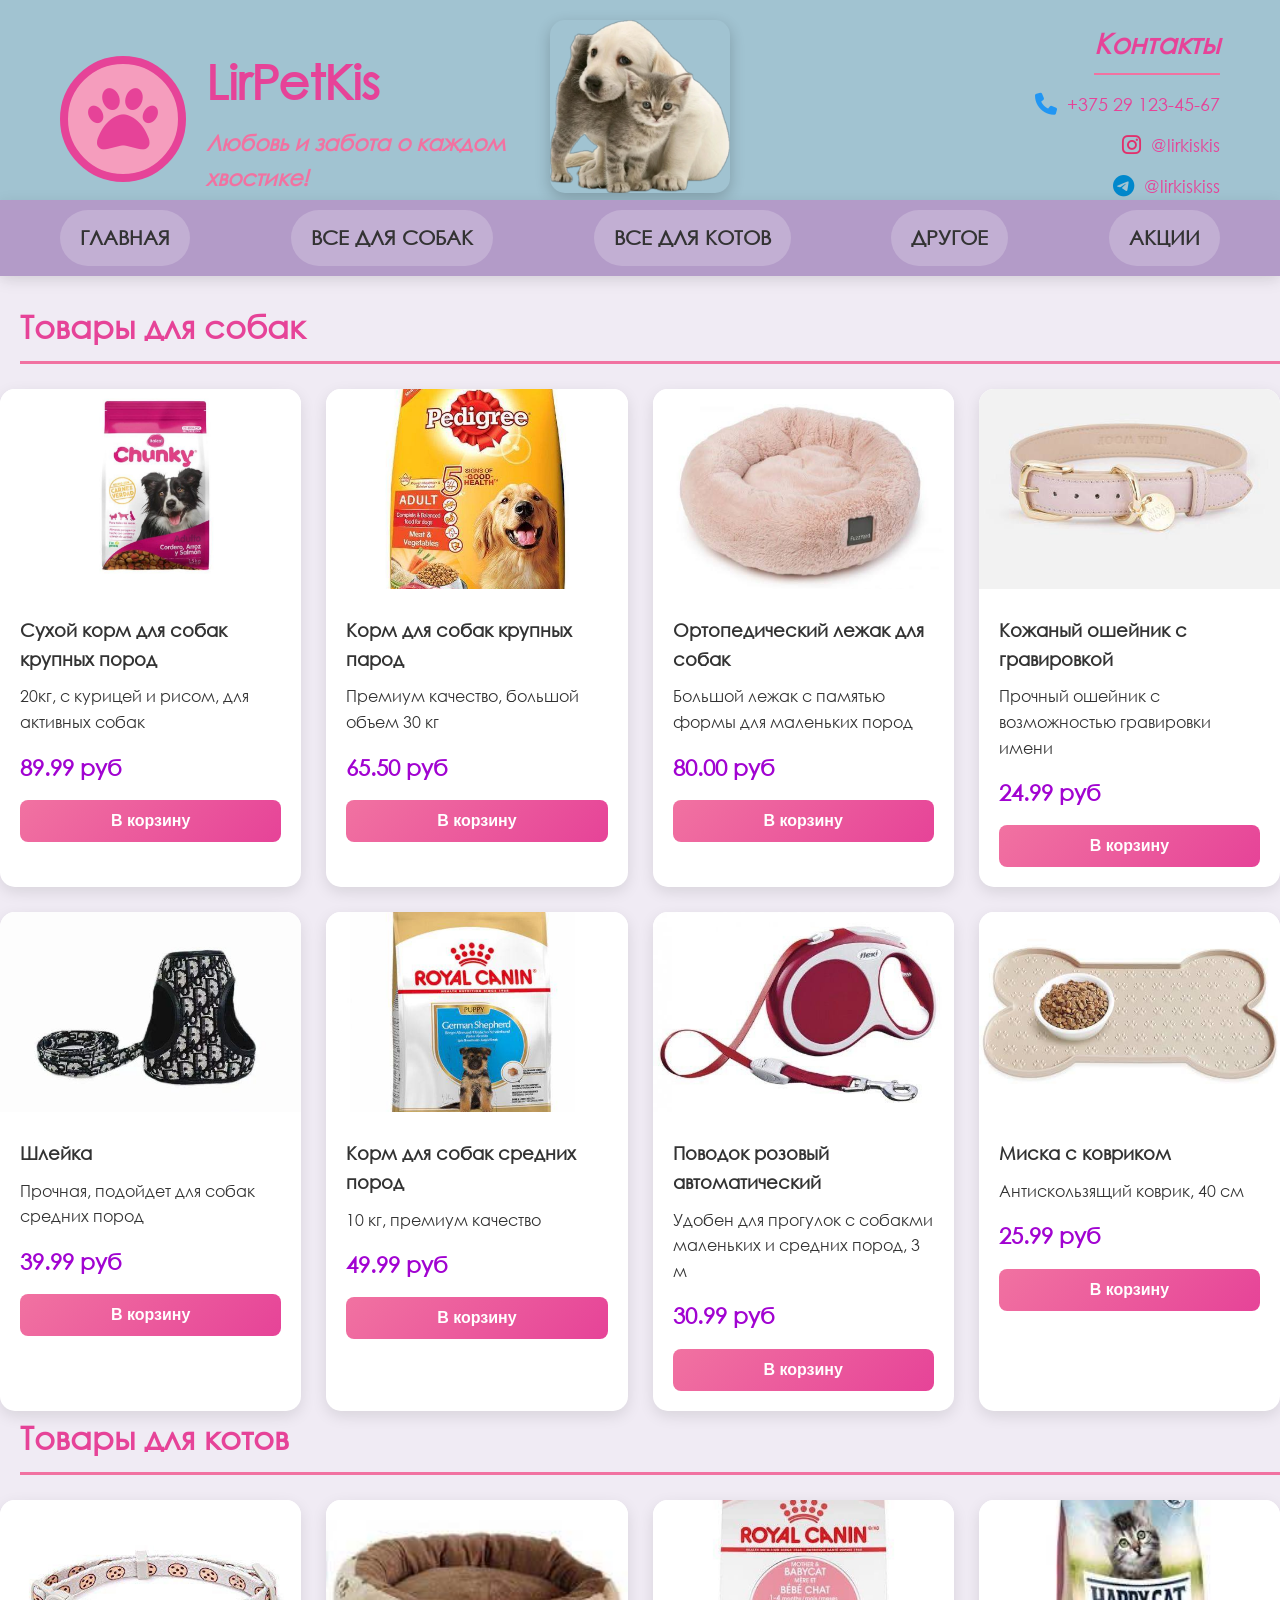
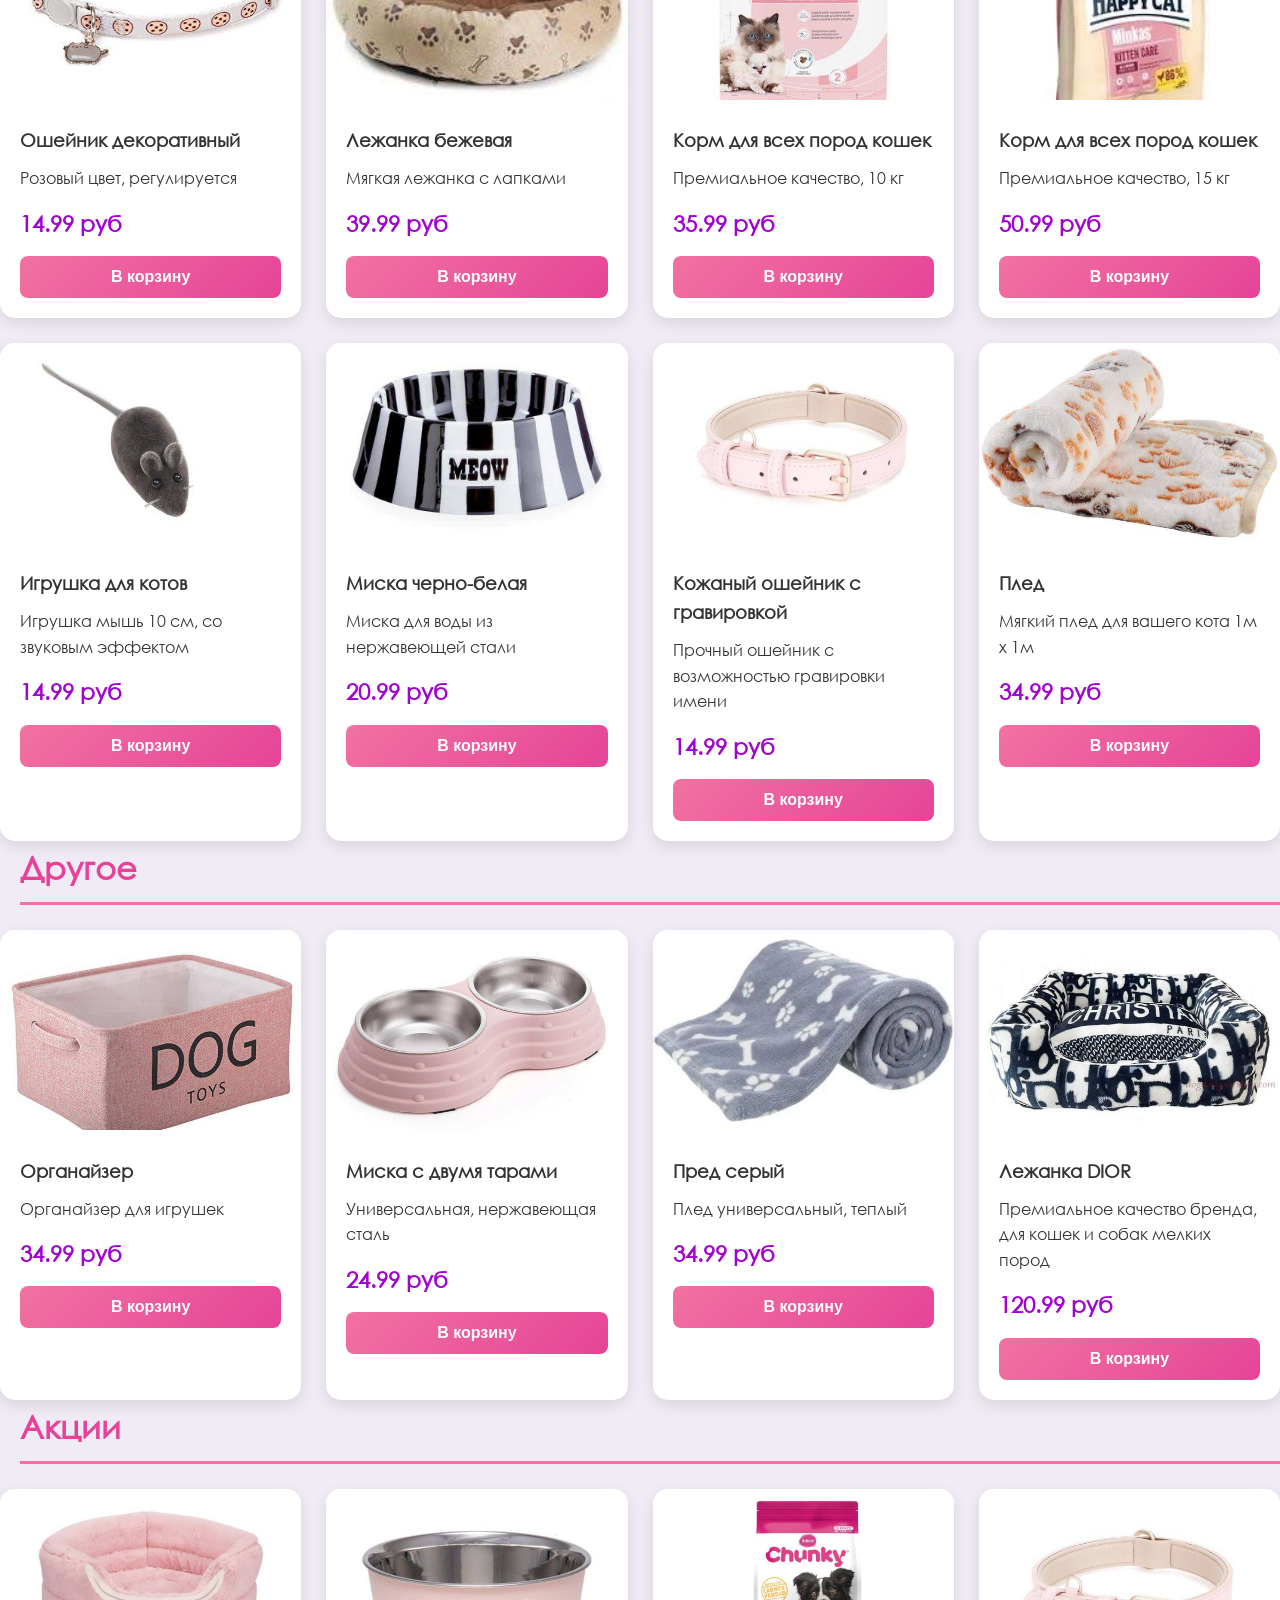
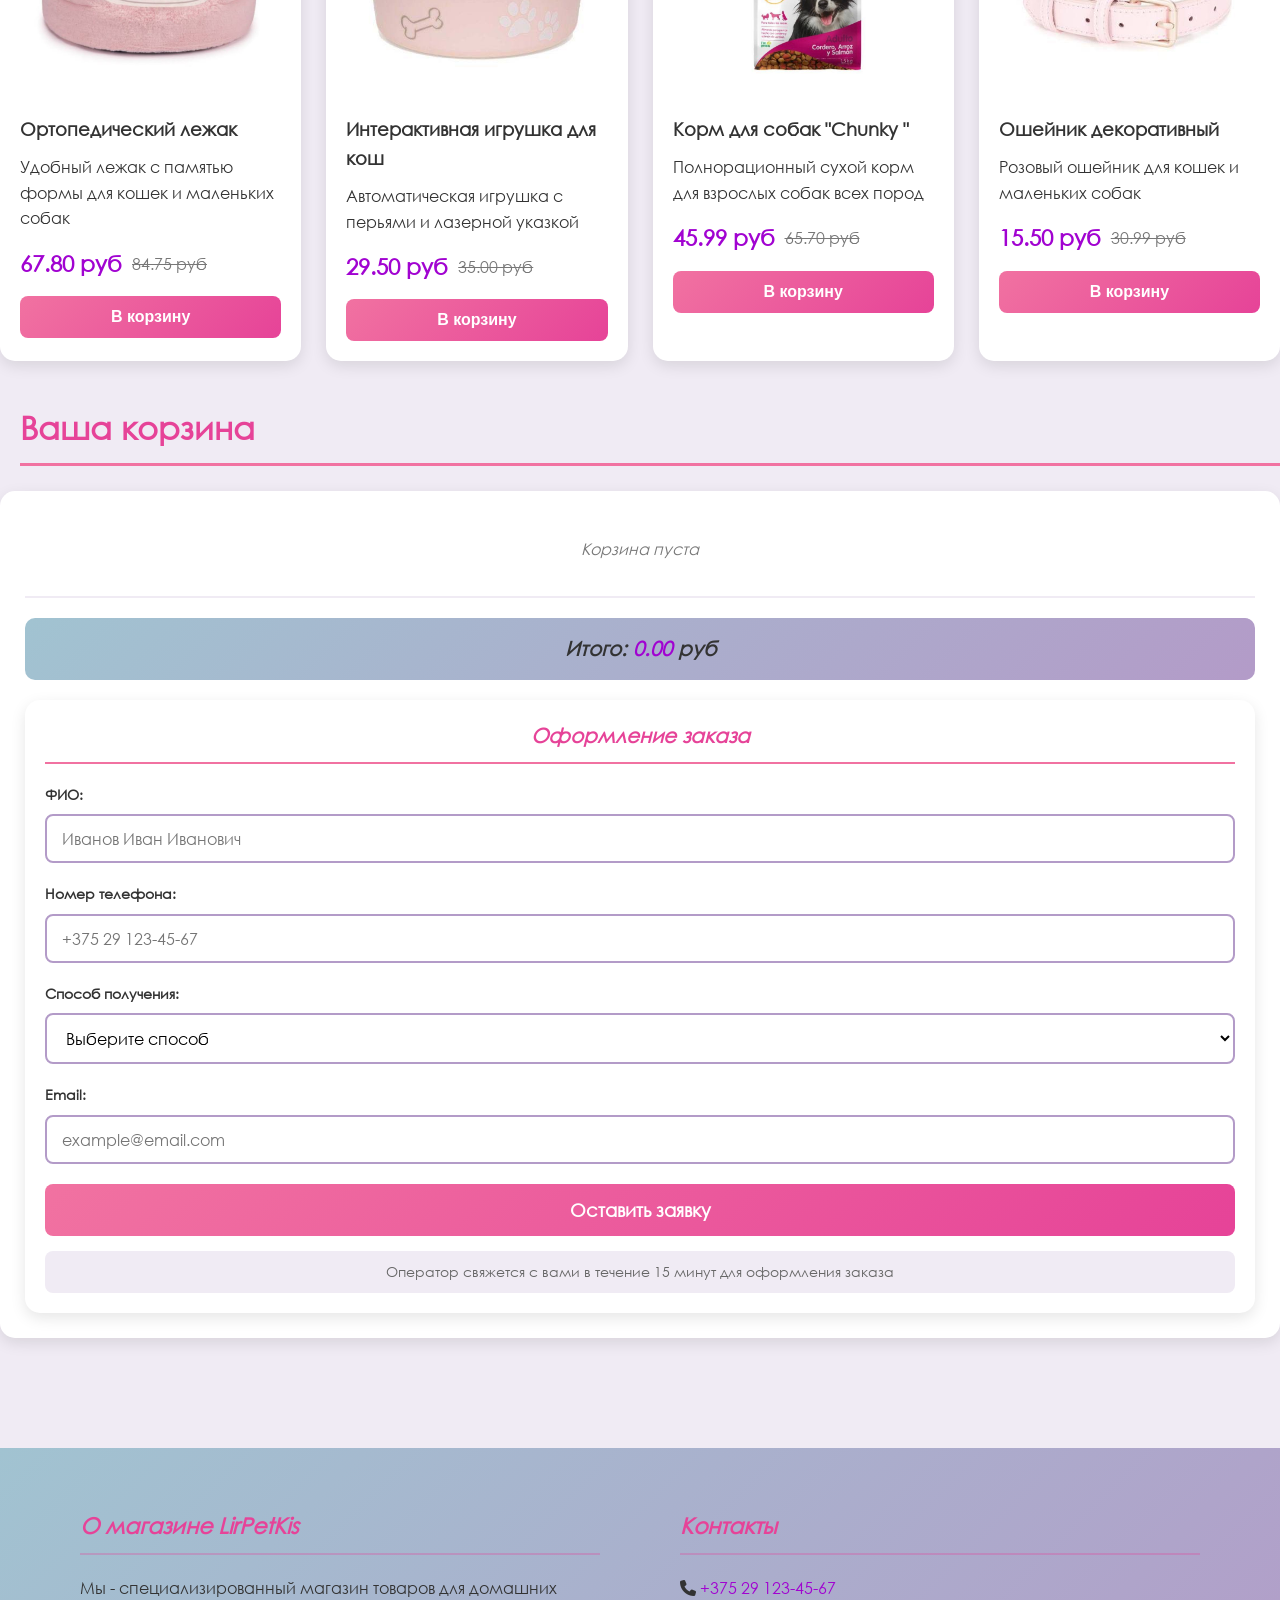
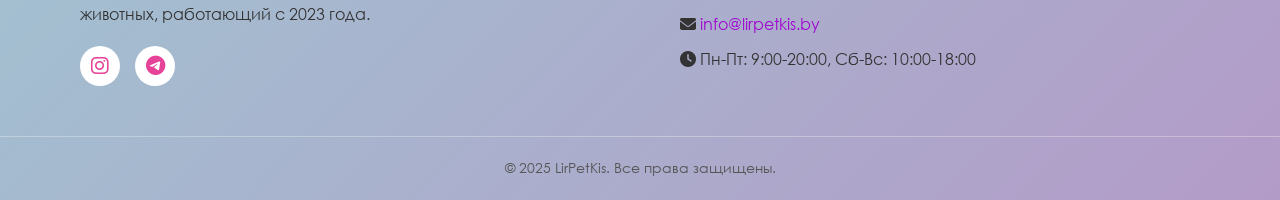
<file: katalog.html>
<!DOCTYPE html>
<html lang="ru">

<head>
    <meta charset="UTF-8">
    <meta name="viewport" content="width=device-width, initial-scale=1.0">
    <title>LirPetKis - Все для собак</title>
    <meta name="description" content="Товары для собак: корма, игрушки, аксессуары, лежаки, ошейники, поводки.">
    <link rel="stylesheet" href="style.css">
    <link rel="icon" href="favicon.ico" type="images/x-icon">
    <link rel="stylesheet" href="https://cdnjs.cloudflare.com/ajax/libs/font-awesome/6.4.0/css/all.min.css">
    <script src="kataloge.js"></script>
</head>

<body>

    <!-- Шапка -->
    <div class="header-container">
        <header>
            <div class="logo-section">
                <div class="icon pulse">
                    <i class="fa-solid fa-paw"></i>
                </div>
                <div class="shapka">
                    <h1>LirPetKis</h1>
                    <h3>Любовь и забота о каждом хвостике!</h3>
                </div>
            </div>

            <img src="images/sticker.webp" class="dog" alt="Собака и кошка">

            <div class="contact-info">
                <h4>Контакты</h4>
                <div class="contact-item telef">
                    <i class="fa-solid fa-phone"></i>
                    <a href="tel:+375291234567">+375 29 123-45-67</a>
                </div>
                <div class="contact-item insta">
                    <i class="fa-brands fa-instagram"></i>
                    <a href="https://instagram.com/lirkiskis">@lirkiskis</a>
                </div>
                <div class="contact-item telegr">
                    <i class="fa-brands fa-telegram"></i>
                    <a href="https://t.me/lirkiskiss">@lirkiskiss</a>
                </div>
            </div>
        </header>
    </div>

    <!-- Навигация -->
    <div class="nav-container">
        <nav>
            <ul class="nav-menu">
                <li><a href="index.html">ГЛАВНАЯ</a></li>
                <li><a href="#dog">ВСЕ ДЛЯ СОБАК</a></li>
                <li><a href="#cat">ВСЕ ДЛЯ КОТОВ</a></li>
                <li><a href="#ander">ДРУГОЕ</a></li>
                <li><a href="#sale">АКЦИИ</a></li>
            </ul>
        </nav>
    </div>
    <!-- Основной контент -->
    <main class="katalog">
        <div class="container">
            <div class="content-grid">
                <section class="sales-section fade-in">
                    <h2 id="dog">Товары для собак</h2>
                    <div class="sales-grid">
                        <!-- Товар 1 -->
                        <article class="sale-item">
                            <img src="images/photo_17_2025-12-16_20-17-05.jpg" alt="Корм для собак">
                            <div class="sale-info">
                                <h3>Сухой корм для собак крупных пород</h3>
                                <p>20кг, с курицей и рисом, для активных собак</p>
                                <div class="price-container">
                                    <span class="new-price">89.99 руб</span>
                                </div>
                                <button class="btn-buy" onclick="addToCart(this)">В корзину</button>
                            </div>
                        </article>

                        <!-- Товар 2 -->
                        <article class="sale-item">
                            <img src="images/photo_16_2025-12-16_20-17-05.jpg" alt="Корм для собак">
                            <div class="sale-info">
                                <h3>Корм для собак крупных парод</h3>
                                <p>Премиум качество, большой объем 30 кг</p>
                                <div class="price-container">
                                    <span class="new-price">65.50 руб</span>
                                </div>
                                <button class="btn-buy" onclick="addToCart(this)">В корзину</button>
                            </div>
                        </article>

                        <!-- Товар 3 -->
                        <article class="sale-item">
                            <img src="images/photo_35_2025-12-16_20-17-05.jpg" alt="Лежак для собак">
                            <div class="sale-info">
                                <h3>Ортопедический лежак для собак</h3>
                                <p>Большой лежак с памятью формы для маленьких пород</p>
                                <div class="price-container">
                                    <span class="new-price">80.00 руб</span>
                                </div>
                                <button class="btn-buy" onclick="addToCart(this)">В корзину</button>
                            </div>
                        </article>

                        <!-- Товар 4 -->
                        <article class="sale-item">
                            <img src="images/photo_20_2025-12-16_20-17-05.jpg" alt="Ошейник для собак">
                            <div class="sale-info">
                                <h3>Кожаный ошейник с гравировкой</h3>
                                <p>Прочный ошейник с возможностью гравировки имени</p>
                                <div class="price-container">
                                    <span class="new-price">24.99 руб</span>
                                </div>
                                <button class="btn-buy" onclick="addToCart(this)">В корзину</button>
                            </div>
                        </article>

                        <!-- Товар 5 -->
                        <article class="sale-item">
                            <img src="images/photo_6_2025-12-16_20-17-05.jpg" alt="Ошейник для собак">
                            <div class="sale-info">
                                <h3>Шлейка</h3>
                                <p>Прочная, подойдет для собак средних пород</p>
                                <div class="price-container">
                                    <span class="new-price">39.99 руб</span>
                                </div>
                                <button class="btn-buy" onclick="addToCart(this)">В корзину</button>
                            </div>
                        </article>
                        <!-- Товар 6 -->
                        <article class="sale-item">
                            <img src="images/photo_9_2025-12-16_20-17-05.jpg" alt="Ошейник для собак">
                            <div class="sale-info">
                                <h3>Корм для собак средних пород</h3>
                                <p>10 кг, премиум качество</p>
                                <div class="price-container">
                                    <span class="new-price">49.99 руб</span>
                                </div>
                                <button class="btn-buy" onclick="addToCart(this)">В корзину</button>
                            </div>
                        </article>
                        <!-- Товар 7 -->
                        <article class="sale-item">
                            <img src="images/photo_26_2025-12-16_20-17-05.jpg " alt="Ошейник для собак ">
                            <div class="sale-info ">
                                <h3>Поводок розовый автоматический</h3>
                                <p>Удобен для прогулок с собакми маленьких и средних пород, 3 м</p>
                                <div class="price-container ">
                                    <span class="new-price ">30.99 руб</span>
                                </div>
                                <button class="btn-buy" onclick="addToCart(this)">В корзину</button>
                            </div>
                        </article>
                        <!-- Товар 8 -->
                        <article class="sale-item ">
                            <img src="images/photo_1_2025-12-16_20-17-05.jpg " alt="Ошейник для собак ">
                            <div class="sale-info ">
                                <h3>Миска с ковриком</h3>
                                <p>Антискользящий коврик, 40 см</p>
                                <div class="price-container ">
                                    <span class="new-price ">25.99 руб</span>
                                </div>
                                <button class="btn-buy" onclick="addToCart(this)">В корзину</button>
                            </div>
                        </article>
                    </div>
                    <h2 id="cat">Товары для котов</h2>
                    <div class="sales-grid ">
                        <!-- Товар 9 -->
                        <article class="sale-item ">
                            <img src="images/photo_8_2025-12-16_20-17-05.jpg " alt="Ошейник для собак ">
                            <div class="sale-info ">
                                <h3>Ошейник декоративный</h3>
                                <p>Розовый цвет, регулируется</p>
                                <div class="price-container ">
                                    <span class="new-price ">14.99 руб</span>
                                </div>
                                <button class="btn-buy" onclick="addToCart(this)">В корзину</button>
                            </div>
                        </article>
                        <!-- Товар 10 -->
                        <article class="sale-item ">
                            <img src="images/photo_3_2025-12-16_20-17-05.jpg " alt="Ошейник для собак ">
                            <div class="sale-info ">
                                <h3>Лежанка бежевая</h3>
                                <p>Мягкая лежанка с лапками</p>
                                <div class="price-container ">
                                    <span class="new-price ">39.99 руб</span>
                                </div>
                                <button class="btn-buy" onclick="addToCart(this)">В корзину</button>
                            </div>
                        </article>
                        <!-- Товар 11 -->
                        <article class="sale-item ">
                            <img src="images/photo_11_2025-12-16_20-17-05.jpg " alt="Ошейник для собак ">
                            <div class="sale-info ">
                                <h3>Корм для всех пород кошек</h3>
                                <p>Премиальное качество, 10 кг</p>
                                <div class="price-container ">
                                    <span class="new-price ">35.99 руб</span>
                                </div>
                                <button class="btn-buy" onclick="addToCart(this)">В корзину</button>
                            </div>
                        </article>
                        <!-- Товар 12 -->
                        <article class="sale-item ">
                            <img src="images/photo_12_2025-12-16_20-17-05.jpg " alt="Ошейник для собак ">
                            <div class="sale-info ">
                                <h3>Корм для всех пород кошек</h3>
                                <p>Премиальное качество, 15 кг</p>
                                <div class="price-container ">
                                    <span class="new-price ">50.99 руб</span>
                                </div>
                                <button class="btn-buy" onclick="addToCart(this)">В корзину</button>
                            </div>
                        </article>
                        <!-- Товар 13 -->
                        <article class="sale-item ">
                            <img src="images/photo_21_2025-12-16_20-17-05.jpg " alt="Ошейник для собак ">
                            <div class="sale-info ">
                                <h3>Игрушка для котов</h3>
                                <p>Игрушка мышь 10 см, со звуковым эффектом</p>
                                <div class="price-container ">
                                    <span class="new-price ">14.99 руб</span>
                                </div>
                                <button class="btn-buy" onclick="addToCart(this)">В корзину</button>
                            </div>
                        </article>
                        <!-- Товар 14 -->
                        <article class="sale-item ">
                            <img src="images/photo_2_2025-12-16_20-17-05.jpg " alt="Ошейник для собак ">
                            <div class="sale-info ">
                                <h3>Миска черно-белая</h3>
                                <p>Миска для воды из нержавеющей стали</p>
                                <div class="price-container ">
                                    <span class="new-price ">20.99 руб</span>
                                </div>
                                <button class="btn-buy" onclick="addToCart(this)">В корзину</button>
                            </div>
                        </article>
                        <!-- Товар 15 -->
                        <article class="sale-item ">
                            <img src="images/photo_19_2025-12-16_20-17-05.jpg " alt="Ошейник для собак ">
                            <div class="sale-info ">
                                <h3>Кожаный ошейник с гравировкой</h3>
                                <p>Прочный ошейник с возможностью гравировки имени</p>
                                <div class="price-container ">
                                    <span class="new-price ">14.99 руб</span>
                                </div>
                                <button class="btn-buy " onclick="addToCart(this)">В корзину</button>
                            </div>
                        </article>
                        <!-- Товар 16 -->
                        <article class="sale-item ">
                            <img src="images/photo_34_2025-12-16_20-17-05.jpg " alt="Ошейник для собак ">
                            <div class="sale-info ">
                                <h3>Плед</h3>
                                <p>Мягкий плед для вашего кота 1м х 1м</p>
                                <div class="price-container ">
                                    <span class="new-price ">34.99 руб</span>
                                </div>
                                <button class="btn-buy " onclick="addToCart(this)">В корзину</button>
                            </div>
                        </article>
                    </div>

                    <h2 id="ander">Другое</h2>
                    <div class="sales-grid ">
                        <!-- Товар 17 -->
                        <article class="sale-item ">
                            <img src="images/photo_31_2025-12-16_20-17-05.jpg " alt="Ошейник для собак ">
                            <div class="sale-info ">
                                <h3>Органайзер</h3>
                                <p>Органайзер для игрушек</p>
                                <div class="price-container ">
                                    <span class="new-price ">34.99 руб</span>
                                </div>
                                <button class="btn-buy " onclick="addToCart(this)">В корзину</button>
                            </div>
                        </article>
                        <!-- Товар 18 -->
                        <article class="sale-item ">
                            <img src="images/photo_36_2025-12-16_20-17-05.jpg " alt="Ошейник для собак ">
                            <div class="sale-info ">
                                <h3>Миска с двумя тарами</h3>
                                <p>Универсальная, нержавеющая сталь</p>
                                <div class="price-container ">
                                    <span class="new-price ">24.99 руб</span>
                                </div>
                                <button class="btn-buy " onclick="addToCart(this)">В корзину</button>
                            </div>
                        </article>
                        <!-- Товар 19 -->
                        <article class="sale-item ">
                            <img src="images/photo_33_2025-12-16_20-17-05.jpg " alt="Ошейник для собак ">
                            <div class="sale-info ">
                                <h3>Пред серый</h3>
                                <p>Плед универсальный, теплый</p>
                                <div class="price-container ">
                                    <span class="new-price ">34.99 руб</span>
                                </div>
                                <button class="btn-buy " onclick="addToCart(this)">В корзину</button>
                            </div>
                        </article>
                        <!-- Товар 20 -->
                        <article class="sale-item ">
                            <img src="images/photo_5_2025-12-16_20-17-05.jpg" alt="Ошейник для собак ">
                            <div class="sale-info ">
                                <h3>Лежанка DIOR</h3>
                                <p>Премиальное качество бренда, для кошек и собак мелких пород</p>
                                <div class="price-container">
                                    <span class="new-price ">120.99 руб</span>
                                </div>
                                <button class="btn-buy" onclick="addToCart(this)">В корзину</button>
                            </div>
                        </article>
                    </div>
                    <h2 id="sale">Акции</h2>
                    <div class="sales-grid ">
                        <!-- Товар 25 -->
                        <article class="sale-item ">
                            <img src="images/photo_2025-12-16_16-36-42.jpg " alt="Лежак для животных " id="sales ">
                            <div class="sale-info ">
                                <h3>Ортопедический лежак</h3>
                                <p>Удобный лежак с памятью формы для кошек и маленьких собак</p>
                                <div class="price-container ">
                                    <span class="new-price ">67.80 руб</span>
                                    <span class="old-price ">84.75 руб</span>
                                </div>
                                <button class="btn-buy " onclick="addToCart(this)">В корзину</button>
                            </div>
                        </article>
                        <!-- Товар 26 -->
                        <article class="sale-item ">
                            <img src="images/photo_2025-12-16_12-27-15.jpg " alt="Миска для собак " id="sales ">
                            <div class="sale-info ">
                                <h3>Интерактивная игрушка для кош</h3>
                                <p>Автоматическая игрушка с перьями и лазерной указкой</p>
                                <div class="price-container "><span class="new-price ">29.50 руб</span>
                                    <span class="old-price ">35.00 руб</span>
                                </div>
                                <button class="btn-buy " onclick="addToCart(this)">В корзину</button>
                            </div>
                        </article>
                        <!-- Товар 27 -->
                        <article class="sale-item ">
                            <img src="images/photo_2025-12-16_16-35-02.jpg " alt="Корм для собак со скидкой " id="sales ">
                            <div class="sale-info ">
                                <h3>Корм для собак "Chunky "</h3>
                                <p>Полнорационный сухой корм для взрослых собак всех пород</p>
                                <div class="price-container ">
                                    <span class="new-price ">45.99 руб</span>
                                    <span class="old-price ">65.70 руб</span>
                                </div>
                                <button class="btn-buy " onclick="addToCart(this)">В корзину</button>
                            </div>
                        </article>
                        <!-- Товар 28 -->
                        <article class="sale-item ">
                            <img src="images/photo_2025-12-15_16-32-16.jpg " alt="Ошейник декоративный " id="sales">
                            <div class="sale-info ">
                                <h3>Ошейник декоративный</h3>
                                <p>Розовый ошейник для кошек и маленьких собак</p>
                                <div class="price-container ">
                                    <span class="new-price ">15.50 руб</span>
                                    <span class="old-price ">30.99 руб</span>
                                </div>
                                <button class="btn-buy " onclick="addToCart(this)">В корзину</button>
                            </div>
                        </article>
                    </div>

            </div>
            </section>

            <aside class="right-column">
                <section class="features-section fade-in">
                    <h2>Ваша корзина</h2>
                    <div class="features-grid">
                        <!-- Корзина -->
                        <aside class="right-column">
                            <section class="features-section fade-in">

                                <div id="cart-section" class="cart-container">
                                    <div id="cart-items" class="cart-items">

                                        <p id="empty-cart-message">Корзина пуста</p>
                                    </div>

                                    <div class="cart-total">
                                        <h3>Итого: <span id="total-price">0.00</span> руб</h3>
                                    </div>

                                    <form id="order-form" class="order-form">
                                        <h3>Оформление заказа</h3>

                                        <div class="form-group">
                                            <label for="fullname">ФИО:</label>
                                            <input type="text" id="fullname" name="fullname" required placeholder="Иванов Иван Иванович">
                                        </div>

                                        <div class="form-group">
                                            <label for="phone">Номер телефона:</label>
                                            <input type="tel" id="phone" name="phone" required placeholder="+375 29 123-45-67">
                                        </div>

                                        <div class="form-group">
                                            <label for="delivery">Способ получения:</label>
                                            <select id="delivery" name="delivery" required>
                        <option value=" ">Выберите способ</option>
                        <option value="courier">Курьер (+5 руб)</option>
                        <option value="pickup">Самовывоз</option>
                    </select>
                                        </div>

                                        <div class="form-group" id="address-group" style="display: none;">
                                            <label for="address">Адрес доставки:</label>
                                            <input type="text " id="address" name="address" placeholder="Улица, дом, квартира">
                                        </div>

                                        <div class="form-group">
                                            <label for="email">Email:</label>
                                            <input type="email" id="email" name="email" required placeholder="example@email.com">
                                        </div>

                                        <button type="submit" class="btn-submit" id="submit-btn">
                    Оставить заявку
                </button>

                                        <p class="order-notice" id="order-notice">
                                            Оператор свяжется с вами в течение 15 минут для оформления заказа
                                        </p>

                                        <div id="success-message" class="success-message" style="display: none;">
                                            <i class="fa-solid fa-check-circle"></i>
                                            <p>Ваша заявка оформлена!</p>
                                        </div>
                                    </form>
                                </div>
                            </section>
                        </aside>

                    </div>
            </aside>

        </div>
    </main>

    <!-- Подвал -->
    <footer>
        <div class="container">
            <div class="footer-content">
                <div class="footer-section">
                    <h3>О магазине LirPetKis</h3>
                    <p>Мы - специализированный магазин товаров для домашних животных, работающий с 2023 года.</p>
                    <div class="social-links"><a href="https://instagram.com/lirkiskis"><i class="fa-brands fa-instagram"></i></a>
                        <a href="https://t.me/lirkiskiss"><i class="fa-brands fa-telegram"></i></a>
                    </div>
                </div>

                <div class="footer-section">
                    <h3>Контакты</h3>
                    <p><i class="fa-solid fa-phone"></i> <a href="tel:+375291234567">+375 29 123-45-67</a></p>
                    <p><i class="fa-solid fa-envelope"></i> <a href="mailto:info@lirpetkis.by">info@lirpetkis.by</a></p>
                    <p><i class="fa-solid fa-clock"></i> Пн-Пт: 9:00-20:00, Сб-Вс: 10:00-18:00</p>
                </div>
            </div>

            <div class="footer-bottom">
                <p>&copy; 2025 LirPetKis. Все права защищены.</p>
            </div>
        </div>
    </footer>
</body>

</html>
</file>
<file: style.css>
* {
    margin: 0;
    padding: 0;
    box-sizing: border-box;
}


/* Шрифты */

@font-face {
    font-family: 'CenturyGothic';
    src: url('Century_Gothic.ttf');
}

body {
    background-color: #F0EBF4;
    font-family: 'CenturyGothic', Arial, sans-serif;
    color: #333;
    line-height: 1.6;
    min-height: 100vh;
    display: flex;
    flex-direction: column;
}


/* Адаптивная шапка */

.header-container {
    width: 100%;
    background-color: #A1C3D1;
    position: fixed;
    top: 0;
    z-index: 2;
    box-shadow: 0 4px 20px rgba(0, 0, 0, 0.1);
}

header {
    max-width: 1200px;
    margin: 0 auto;
    padding: 20px;
    display: flex;
    align-items: center;
    justify-content: space-between;
    flex-wrap: wrap;
    gap: 20px;
    min-height: 200px;
}

.logo-section {
    margin-bottom: 25px;
    display: flex;
    align-items: center;
    gap: 20px;
    flex: 1;
    min-width: 300px;
}

.icon {
    color: #E64398;
    font-size: clamp(50px, 6vw, 70px);
    background-color: #f59dbd;
    border-radius: 50%;
    border: 8px solid #E64398;
    padding: clamp(15px, 3vw, 20px);
    display: flex;
    justify-content: center;
    align-items: center;
    flex-shrink: 0;
    transition: transform 0.3s ease;
}

.icon:hover {
    transform: rotate(15deg);
}

.shapka {
    flex: 1;
}

h1 {
    color: #E64398;
    font-size: clamp(28px, 4vw, 48px);
    margin-bottom: 5px;
    font-weight: 800;
    letter-spacing: -0.5px;
}

h3 {
    color: #F172A1;
    font-size: clamp(16px, 2vw, 22px);
    font-style: italic;
}

.dog {
    width: clamp(100px, 15vw, 180px);
    height: auto;
    object-fit: contain;
    border-radius: 15px;
    box-shadow: 0 5px 15px rgba(0, 0, 0, 0.2);
    transition: transform 0.3s ease;
    margin-bottom: 50px;
}

.dog:hover {
    transform: scale(1.05);
}

.contact-info {
    flex: 1;
    min-width: 280px;
    text-align: right;
    margin-bottom: 30px;
}

h4 {
    color: #E64398;
    font-size: clamp(20px, 2.5vw, 28px);
    margin-bottom: 15px;
    font-style: italic;
    border-bottom: 2px solid #F172A1;
    padding-bottom: 8px;
    display: inline-block;
}

.contact-item {
    color: #505050;
    margin-bottom: 12px;
    font-size: clamp(14px, 1.6vw, 18px);
    display: flex;
    align-items: center;
    justify-content: flex-end;
    gap: 10px;
}

.contact-item i {
    font-size: clamp(18px, 2vw, 22px);
    width: 30px;
}

.telef i {
    color: #2196F3;
}

.insta i {
    color: #E1306C;
}

.telegr i {
    color: #0088cc;
}

.contact-item a {
    color: #E64398;
    text-decoration: none;
    transition: all 0.3s ease;
    font-weight: 500;
}

.contact-item a:hover {
    color: #F172A1;
    transform: translateX(-3px);
}


/* Навигация */

.nav-container {
    width: 100%;
    background-color: #B39BC8;
    position: fixed;
    top: 200px;
    z-index: 3;
    box-shadow: 0 4px 15px rgba(0, 0, 0, 0.1);
}

nav {
    max-width: 1200px;
    margin: 0 auto;
    padding: 0 20px;
}

.nav-menu {
    display: flex;
    justify-content: space-between;
    align-items: center;
    height: 100%;
    list-style: none;
    gap: 10px;
    flex-wrap: nowrap;
    overflow-x: auto;
    padding: 10px 0;
    scrollbar-width: none;
}

.nav-menu::-webkit-scrollbar {
    height: 4px;
}

.nav-menu::-webkit-scrollbar-track {
    background: rgba(0, 0, 0, 0.1);
}

.nav-menu::-webkit-scrollbar-thumb {
    background: #E64398;
    border-radius: 2px;
}

.nav-menu li {
    flex-shrink: 0;
}

.nav-menu a {
    color: #333;
    text-decoration: none;
    font-size: clamp(16px, 1.8vw, 20px);
    font-weight: 600;
    padding: 12px clamp(10px, 2vw, 20px);
    border-radius: 30px;
    transition: all 0.3s ease;
    white-space: nowrap;
    display: block;
    background: rgba(255, 255, 255, 0.2);
}

.nav-menu a:hover,
.nav-menu a.active {
    background-color: #E64398;
    color: white;
    transform: translateY(-3px);
    box-shadow: 0 5px 15px rgba(226, 67, 152, 0.3);
}


/* Основной контент */

.main-content {
    max-width: 1200px;
    margin: 280px auto 40px;
    padding: 0 20px;
    flex: 1;
}

.content-grid {
    display: grid;
    grid-template-columns: 1fr;
    gap: 30px;
    margin-bottom: 40px;
}

.content-grid1 {
    display: grid;
    grid-template-columns: 2fr 1fr;
    gap: 30px;
    margin-bottom: 40px;
}

.katalog {
    margin-top: 300px;
}


/* Левая колонка - акционные товары */

.sales-section h2,
.features-section h2 {
    color: #E64398;
    font-size: clamp(24px, 3vw, 32px);
    margin-bottom: 25px;
    padding-bottom: 10px;
    border-bottom: 3px solid #F172A1;
    margin-left: 20px;
}

.sales-grid {
    display: grid;
    grid-template-columns: repeat(auto-fill, minmax(250px, 1fr));
    gap: 25px;
}

.sale-item {
    background: white;
    border-radius: 15px;
    overflow: hidden;
    box-shadow: 0 5px 15px rgba(0, 0, 0, 0.1);
    transition: all 0.3s ease;
    position: relative;
}

.sale-item:hover {
    transform: translateY(-10px);
    box-shadow: 0 15px 30px rgba(0, 0, 0, 0.2);
}

.sale-badge {
    position: absolute;
    top: 15px;
    left: 15px;
    background: #E64398;
    color: white;
    padding: 5px 15px;
    border-radius: 20px;
    font-weight: bold;
    font-size: 14px;
    z-index: 1;
}

.sale-item img {
    width: 100%;
    height: 200px;
    object-fit: cover;
}

.sale-info {
    padding: 20px;
}

.sale-info h3 {
    color: #333;
    font-size: 18px;
    margin-bottom: 10px;
    font-style: normal;
}

.price-container {
    display: flex;
    align-items: center;
    gap: 10px;
    margin: 15px 0;
}

.new-price {
    color: #A103D1;
    font-size: 22px;
    font-weight: bold;
}

.old-price {
    color: #777;
    text-decoration: line-through;
    font-size: 16px;
}

.btn-buy {
    display: block;
    width: 100%;
    background: linear-gradient(135deg, #F172A1, #E64398);
    color: white;
    text-align: center;
    padding: 12px;
    border-radius: 8px;
    text-decoration: none;
    font-weight: bold;
    font-size: 16px;
    transition: all 0.3s ease;
    border: none;
    cursor: pointer;
}

.btn-buy:hover {
    background: linear-gradient(135deg, #E64398, #A103D1);
    transform: scale(1.02);
}


/* Правая колонка - почему выбирают нас */

.features-grid {
    display: grid;
    gap: 20px;
    margin-bottom: 30px;
}

.feature-card {
    background: white;
    border-radius: 15px;
    padding: 25px;
    text-align: center;
    box-shadow: 0 5px 15px rgba(0, 0, 0, 0.1);
    transition: all 0.3s ease;
}

.feature-card:hover {
    transform: translateY(-5px);
    box-shadow: 0 10px 25px rgba(0, 0, 0, 0.15);
}

.feature-card i {
    font-size: 40px;
    color: #E64398;
    margin-bottom: 15px;
    display: block;
}

.feature-card h3 {
    color: #333;
    font-size: 18px;
    margin-bottom: 10px;
    font-style: normal;
}

.feature-card p {
    color: #666;
    font-size: 14px;
    line-height: 1.5;
}


/* Поиск */

.search-section {
    background: white;
    border-radius: 15px;
    padding: 25px;
    box-shadow: 0 5px 15px rgba(0, 0, 0, 0.1);
    margin-left: auto;
    margin-right: auto;
}

.search-section h3 {
    color: #E64398;
    font-size: 20px;
    margin-bottom: 20px;
    font-style: normal;
    text-align: center;
}

.search-form {
    display: flex;
    gap: 10px;
}

.search-form input {
    flex: 1;
    padding: 12px 20px;
    border: 2px solid #B39BC8;
    border-radius: 30px;
    font-size: 16px;
    outline: none;
    transition: all 0.3s ease;
}

.search-form input:focus {
    border-color: #E64398;
    box-shadow: 0 0 0 3px rgba(226, 67, 152, 0.1);
}

.search-form button {
    background: linear-gradient(135deg, #B39BC8, #A103D1);
    color: white;
    border: none;
    padding: 12px 25px;
    border-radius: 30px;
    font-size: 16px;
    font-weight: bold;
    cursor: pointer;
    transition: all 0.3s ease;
    white-space: nowrap;
}

.search-form button:hover {
    background: linear-gradient(135deg, #A103D1, #8A2BE2);
    transform: scale(1.05);
}


/* Подвал */

footer {
    background: linear-gradient(135deg, #A1C3D1, #B39BC8);
    color: #333;
    padding: 40px 0 20px;
    margin-top: 60px;
}

.footer-content {
    max-width: 1200px;
    margin: 0 auto;
    padding: 0 20px;
    display: grid;
    grid-template-columns: 1fr 1fr;
    gap: 40px;
    margin-bottom: 30px;
}

.footer-section {
    padding: 20px;
}

.footer-section h3 {
    color: #E64398;
    font-size: 22px;
    margin-bottom: 20px;
    padding-bottom: 10px;
    border-bottom: 2px solid rgba(226, 67, 152, 0.3);
}

.footer-section p {
    margin-bottom: 10px;
    font-size: 16px;
}

.footer-section a {
    color: #A103D1;
    text-decoration: none;
    transition: color 0.3s ease;
}

.footer-section a:hover {
    color: #E64398;
    text-decoration: underline;
}

.social-links {
    display: flex;
    gap: 15px;
    margin-top: 20px;
}

.social-links a {
    display: inline-flex;
    align-items: center;
    justify-content: center;
    width: 40px;
    height: 40px;
    background: white;
    border-radius: 50%;
    color: #E64398;
    font-size: 20px;
    transition: all 0.3s ease;
}

.social-links a:hover {
    background: #E64398;
    color: white;
    transform: translateY(-3px);
}

.footer-bottom {
    text-align: center;
    padding-top: 20px;
    border-top: 1px solid rgba(255, 255, 255, 0.3);
    font-size: 14px;
    color: #555;
}

.heard {
    color: #E1306C;
}


/* Адаптивность */

@media (max-width: 1024px) {
    .content-grid {
        grid-template-columns: 1fr;
        gap: 40px;
    }
    .footer-content {
        grid-template-columns: 1fr;
        gap: 30px;
    }
}

@media (max-width: 768px) {
    header {
        flex-direction: column;
        text-align: center;
        gap: 25px;
        padding: 20px;
    }
    .logo-section {
        flex-direction: column;
        text-align: center;
    }
    .contact-info {
        text-align: center;
    }
    .contact-item {
        justify-content: center;
    }
    .nav-menu {
        justify-content: flex-start;
        padding: 0 10px;
    }
    .nav-menu a {
        padding: 10px 15px;
        font-size: 14px;
    }
    .main-content {
        margin-top: 270px;
    }
    .sales-grid {
        grid-template-columns: repeat(auto-fill, minmax(200px, 1fr));
    }
}

@media (max-width: 480px) {
    .nav-menu {
        height: 50px;
    }
    .nav-menu a {
        padding: 8px 12px;
        font-size: 13px;
    }
    .main-content {
        margin-top: 250px;
    }
    .search-form {
        flex-direction: column;
    }
    .search-form button {
        width: 100%;
    }
}


/* Анимации */

@keyframes fadeInUp {
    from {
        opacity: 0;
        transform: translateY(30px);
    }
    to {
        opacity: 1;
        transform: translateY(0);
    }
}

.fade-in {
    animation: fadeInUp 0.6s ease forwards;
}

.delay-1 {
    animation-delay: 0.2s;
}

.delay-2 {
    animation-delay: 0.4s;
}

.delay-3 {
    animation-delay: 0.6s;
}

@keyframes pulse {
    0% {
        transform: scale(1);
    }
    50% {
        transform: scale(1.05);
    }
    100% {
        transform: scale(1);
    }
}

.pulse {
    animation: pulse 2s infinite;
}


/* корзина */

.cart-container {
    background: white;
    border-radius: 15px;
    padding: 25px;
    box-shadow: 0 5px 15px rgba(0, 0, 0, 0.1);
    margin-bottom: 20px;
}

.cart-items {
    max-height: 300px;
    overflow-y: auto;
    margin-bottom: 20px;
    border-bottom: 2px solid #F0EBF4;
    padding-bottom: 15px;
}

.cart-item {
    display: flex;
    justify-content: space-between;
    align-items: center;
    padding: 10px 0;
    border-bottom: 1px solid #F0EBF4;
}

.cart-item:last-child {
    border-bottom: none;
}

.cart-item-info {
    flex: 1;
}

.cart-item-name {
    font-weight: 600;
    color: #333;
    font-size: 14px;
    margin-bottom: 5px;
}

.cart-item-price {
    color: #A103D1;
    font-weight: bold;
    font-size: 16px;
}

.remove-item {
    background: #F172A1;
    color: white;
    border: none;
    width: 25px;
    height: 25px;
    border-radius: 50%;
    cursor: pointer;
    font-size: 12px;
    display: flex;
    align-items: center;
    justify-content: center;
}

.remove-item:hover {
    background: #E64398;
}

.cart-total {
    background: linear-gradient(135deg, #A1C3D1, #B39BC8);
    padding: 15px;
    border-radius: 10px;
    margin-bottom: 20px;
    text-align: center;
}

.cart-total h3 {
    color: #333;
    font-size: 20px;
    margin: 0;
}

.cart-total span {
    color: #A103D1;
}


/* форма */

.order-form {
    background: white;
    padding: 20px;
    border-radius: 15px;
    box-shadow: 0 5px 15px rgba(0, 0, 0, 0.1);
}

.order-form h3 {
    color: #E64398;
    font-size: 20px;
    margin-bottom: 20px;
    text-align: center;
    border-bottom: 2px solid #F172A1;
    padding-bottom: 10px;
}

.form-group {
    margin-bottom: 20px;
}

.form-group label {
    display: block;
    margin-bottom: 8px;
    color: #333;
    font-weight: 600;
    font-size: 14px;
}

.form-group input,
.form-group select {
    width: 100%;
    padding: 12px 15px;
    border: 2px solid #B39BC8;
    border-radius: 8px;
    font-size: 16px;
    font-family: 'CenturyGothic', Arial, sans-serif;
    transition: all 0.3s ease;
    background: white;
}

.form-group input:focus,
.form-group select:focus {
    outline: none;
    border-color: #E64398;
    box-shadow: 0 0 0 3px rgba(226, 67, 152, 0.1);
}

.btn-submit {
    display: block;
    width: 100%;
    background: linear-gradient(135deg, #F172A1, #E64398);
    color: white;
    text-align: center;
    padding: 15px;
    border-radius: 8px;
    border: none;
    font-weight: bold;
    font-size: 18px;
    cursor: pointer;
    transition: all 0.3s ease;
    font-family: 'CenturyGothic', Arial, sans-serif;
    margin-top: 20px;
}

.btn-submit:hover {
    background: linear-gradient(135deg, #E64398, #A103D1);
    transform: scale(1.02);
}

.order-notice {
    text-align: center;
    color: #666;
    font-size: 14px;
    margin-top: 15px;
    padding: 10px;
    background: #F0EBF4;
    border-radius: 8px;
}

.success-message {
    text-align: center;
    padding: 20px;
    background: #d4edda;
    border-radius: 10px;
    margin-top: 20px;
    animation: fadeIn 0.5s ease;
}

.success-message i {
    color: #28a745;
    font-size: 40px;
    margin-bottom: 10px;
}

.success-message p {
    color: #155724;
    font-weight: 600;
    margin: 0;
}

@keyframes fadeIn {
    from {
        opacity: 0;
        transform: translateY(-10px);
    }
    to {
        opacity: 1;
        transform: translateY(0);
    }
}


/* пустая корзина */

#empty-cart-message {
    text-align: center;
    color: #777;
    font-style: italic;
    padding: 20px;
}


/* адаптивность для корзины */

@media (max-width: 768px) {
    .cart-item {
        flex-direction: column;
        align-items: flex-start;
        gap: 10px;
    }
    .remove-item {
        align-self: flex-end;
    }
}
</file>
